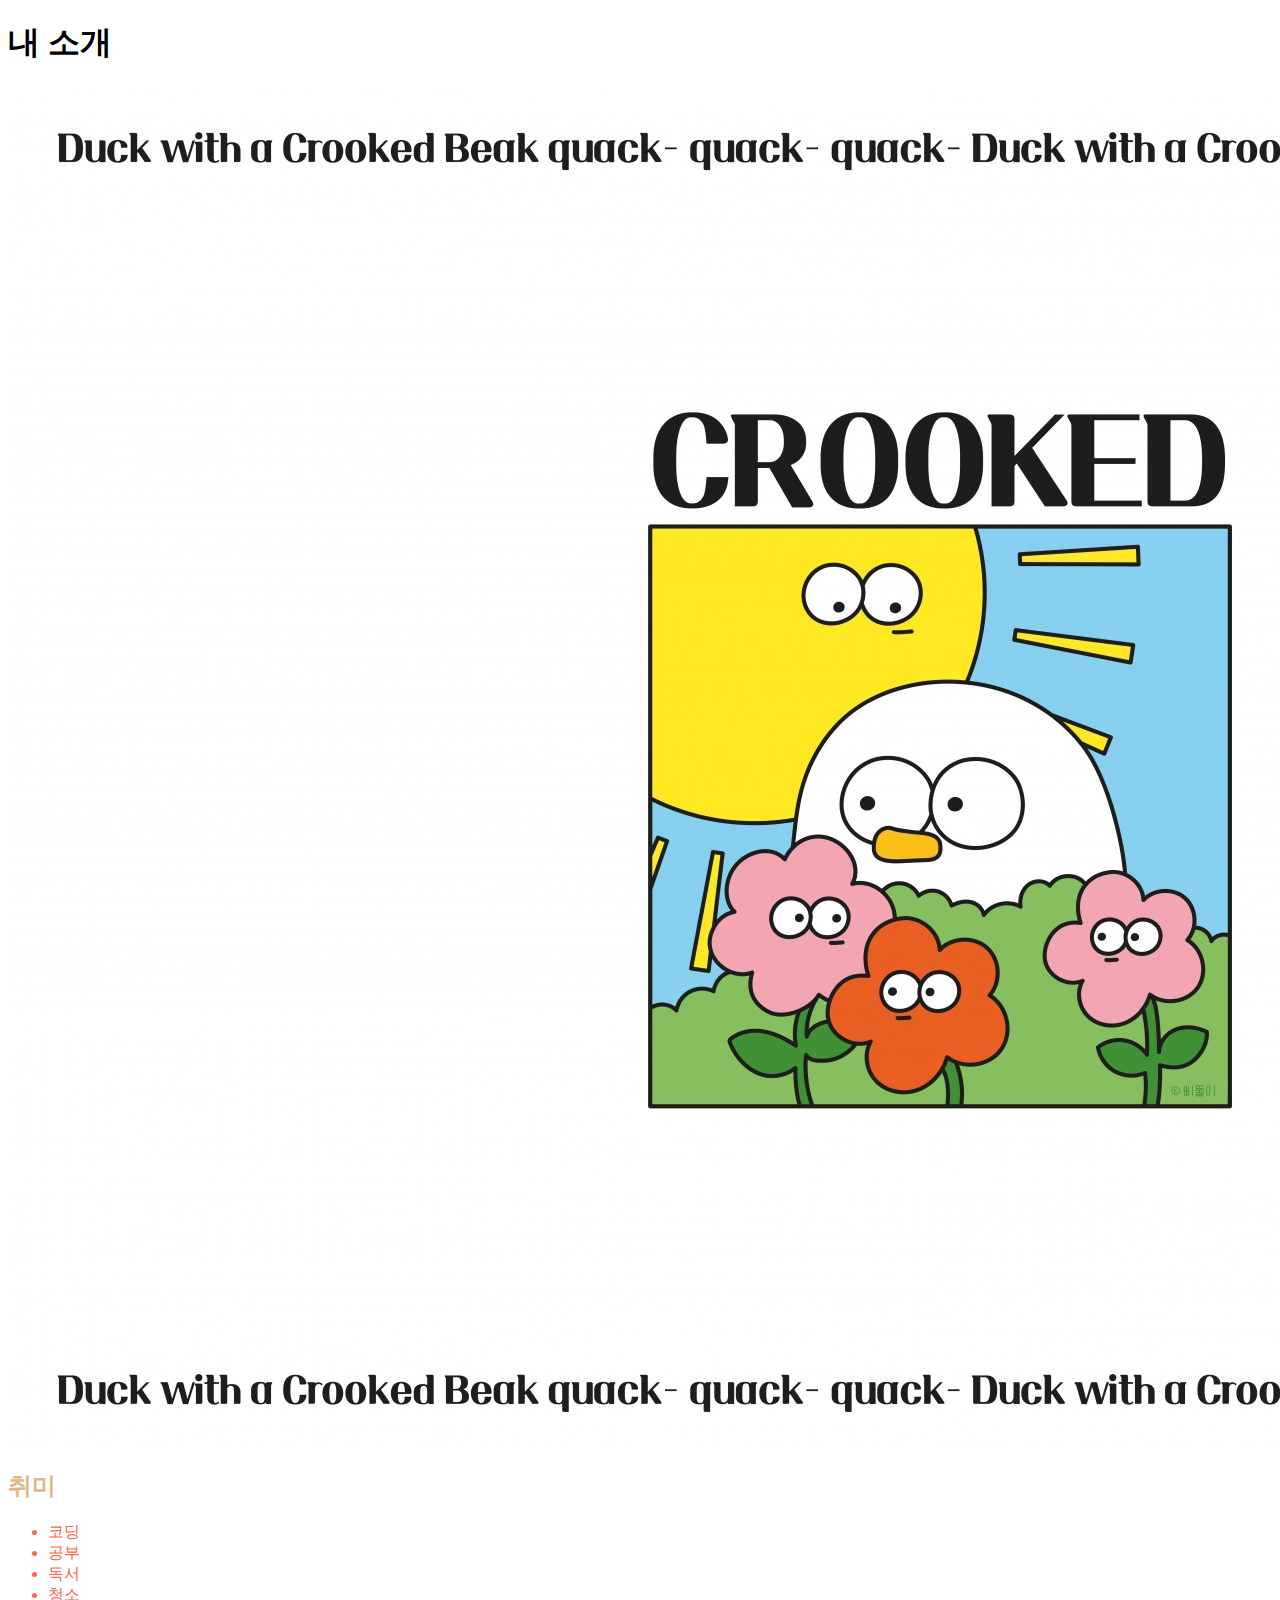
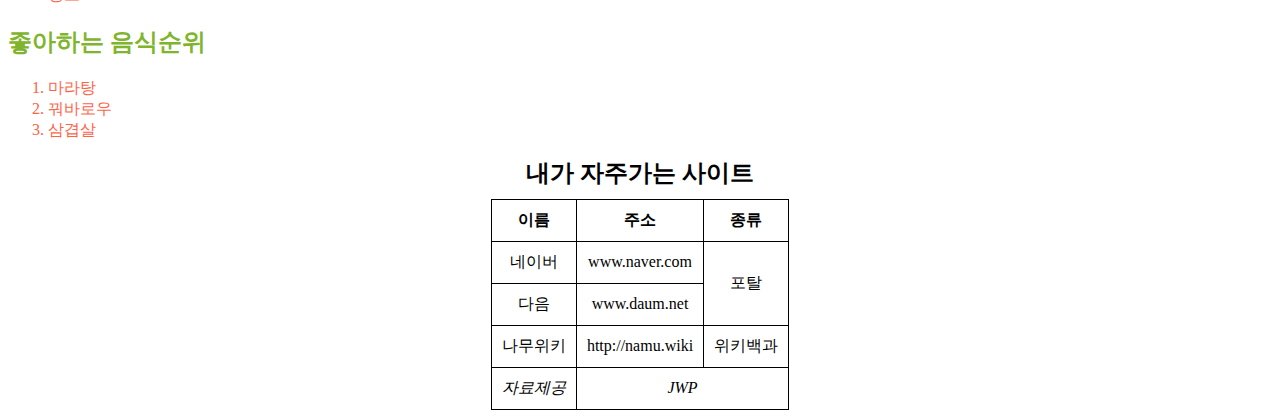
<file: index.html>
<!-- 
    주석 : 설명을 위해 다는 글
    실제 프로그램에 영향 X
-->

<!-- 우리가 사용하는 HTML 코드의 버전 (HTML5)-->

<!DOCTYPE html>
<html>

<!--
    태그는 기본적으로 여는태그와 닫는 태그가 있다.
    ex)
    여는 태그 : <html>
    닫는 태그 : </html>
-->

<!-- 홈페이지를 설정 -->
<head>
    <!-- 한국어 지원 -->
        <meta charset="UTF-8">
    <!-- 제목 -->
        <title>나를 소개합니다</title>
        <!-- CSS 선택자 {
             속성명 : 속성값 
            } -->
        <style>
            /* (CSS 주석)
                글자 색을 파란색으로
                속성명과 속성값 사이에는 콜론(:)으로
            */
            /* 전체 선택자는 *이다. */
            /* 좋아하는 음식순위, 내가 자주가는 사이트 등 색바꿈 */
            h2{
                color:cadetblue;
            }
            /* 취미만 id 지정해서 색바꾸기 */
            #hobby{
                color: rgb(222, 184, 135);
            }
            #favorite{
                color: rgb(127, 181, 45);
            }
            .hobby, .food{
                color: tomato;
            }
            /* .food{
                color: darkgreen;
            } */

            table{
                /* 테이블의 셀 사이의 경계를 한 줄로 */
                /* collapse : 열을 병합 */
                /* 셀 사이의 경계를 한 줄로 */
                border-collapse: collapse; 
                /* 수평적 가운데 배치 */
                margin: auto; 
            }
            td,th{
                /* 경계선 */
                border: 1px solid black;
                padding: 10px;
                /* 글자 가운데 정렬 */
                text-align: center;
            }
            caption{
                /* 글자 크기 */
                font-size: 24px;
                /* 글자 두께 */
                font-weight: bold;
                /* margin을 사용하여 간격띄움 */
                margin-bottom: 10px;
            }

            tfoot{
                /* <b>tag나 <i>tag보다 css를 사용하는 것이 좋음 */
                font-style: italic;
            }
        </style>
</head>

<!-- 실제 홈페이지 내용이 들어가는 태그 (주석 : ctrl + /) -->
<!--ctrl + x : 잘라내기-->

<body>
    <!--<h1> 주제, 제목을 나타냄(heading)...-->
    <!--h1 ~ h6까지 있으며 숫자가 클수록 글자의 크기는 작아진다.-->
    <h1>내 소개</h1>
    
    <!-- 그림 불러오기 src : 불러올 파일, alt : 그림 불러오기를 실패했을 때 대체되는 문자-->
    <!-- src, alt과 같은 속성은 태그의 세부적인 정보를 제공한다.-->
    <img src="photo.jpg" alt="그림 불러오기 실패">
    <!-- img src="photo.jpg" alt="그림 불러오기 실패" -->
    <!-- src 불러올 파일, alt : 그림 불러오기를 실패했을 때 -->
    <!-- src, alt 과 같은 속성은 태그의 세부적인 정보를 제공한다. -->

    <h2 id="hobby">취미</h2>

    <!-- 순서가 없는 목록(Unordered List)-->
    <ul>
        <!-- 목록 list li는 ol 혹은 ul과 같이 사용 -->
        <!-- 목록(list) <li>는 <ol> 혹은 <ul>과 같이 사용한다.-->
        <li class="hobby">코딩</li>
        <li class="hobby">공부</li>
        <li class="hobby">독서</li>
        <li class="hobby">청소</li>
    </ul>

    <h2 id="favorite">좋아하는 음식순위</h2>
    <!-- 순서가 있는 목록(Ordered List)-->
    <ol>
        <li class="food">마라탕</li>
        <li class="food">꿔바로우</li>
        <li class="food">삼겹살</li>
    </ol>

    <!-- 행<tr>을 먼저 만들고 열<th>,<td>을 만든다. -->
    <table>
        <!-- 테이블 제목 -->
        <caption>내가 자주가는 사이트</caption>

        <thead>
            <!--1행-->
            <tr>
                <!-- <th> 본문을 설명해주는 셀 -->
                <th>이름</th> 
                <th>주소</th>
                <th>종류</th>
            </tr>
        </thead>
        
        <tbody>
            <!--2행-->
            <tr>
                <!-- <td> 본문(내용물)에 해당하는 셀 -->
                    <!-- rowspan : 행을 병합 -->
                <td>네이버</td>
                <td>www.naver.com</td>
                <td rowspan="2">포탈</td>
            </tr>
        
            <!--3행-->
            <tr>
                <td>다음</td>
                <td>www.daum.net</td>
                <!-- 위의 rowspan에 의해 td는  -->
            </tr>

            <!--4행-->
            <tr>
                <td>나무위키</td>
                <td>http://namu.wiki</td>
                <td>위키백과</td>
            </tr>

        </tbody>

        <tfoot>
            <tr>
                <td>자료제공</td>
                <td colspan="2">JWP</td>
            </tr>
        </tfoot>

    </table>

    <!-- <h2>내가 자주가는 사이트</h2> -->
    <!-- <ul> -->

        <!-- <a> : 다른 곳으로 들어가기 위한 링크를 생성 -->
        <!-- href(속성) : 링크와 연결된 주소 (url)-->
        <!-- target : 링크가 열리는 위치,
            속성값을 _blank로 하면 생창에서 열기 아무것도 안치면 현재창에서 열기-->
        <!-- <li><a href = "https://www.naver.com" target="_blank">네이버</a></li>  -->
        <!-- <li>나무위키</li> -->
        <!-- <li>깃허브</li> -->

    <!-- </ul> -->
    
    <!--<br>은 줄바꿈-->
</body>
</html>
</file>
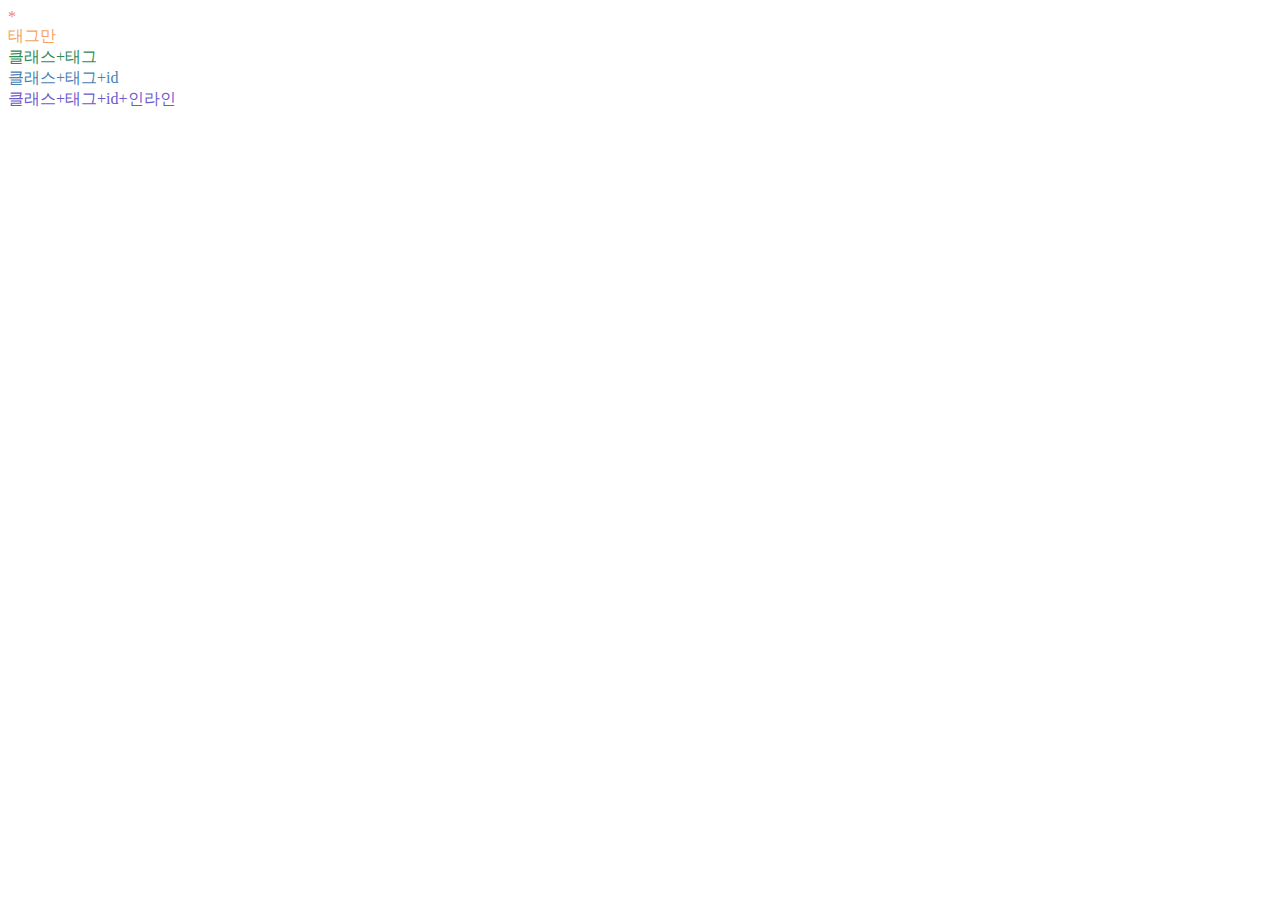
<file: style.html>
<!-- ! + tab : 기본설정 자동입력ㄷ -->
<!DOCTYPE html>
<!--  lang="en" : 영어권에서 무조건적으로 사용 -->
<html>
<head>
    <meta charset="UTF-8">
    <title>CSS 연습</title>
    <link rel="stylesheet" href="a.css">
    <!-- style태그 : 가장 우선순위가 높음 -->
    
    
 
</head>
<body>
    <!-- div : 줄이 바껴지며, CSS에 사용 -->
    *
    <div>태그만</div>
    <div class="fd">클래스+태그</div>
    <div class="fd" id="s">클래스+태그+id</div>
    <div class="fd" id="s" style="color:slateblue">클래스+태그+id+인라인</div>


</body>
</html>
</file>
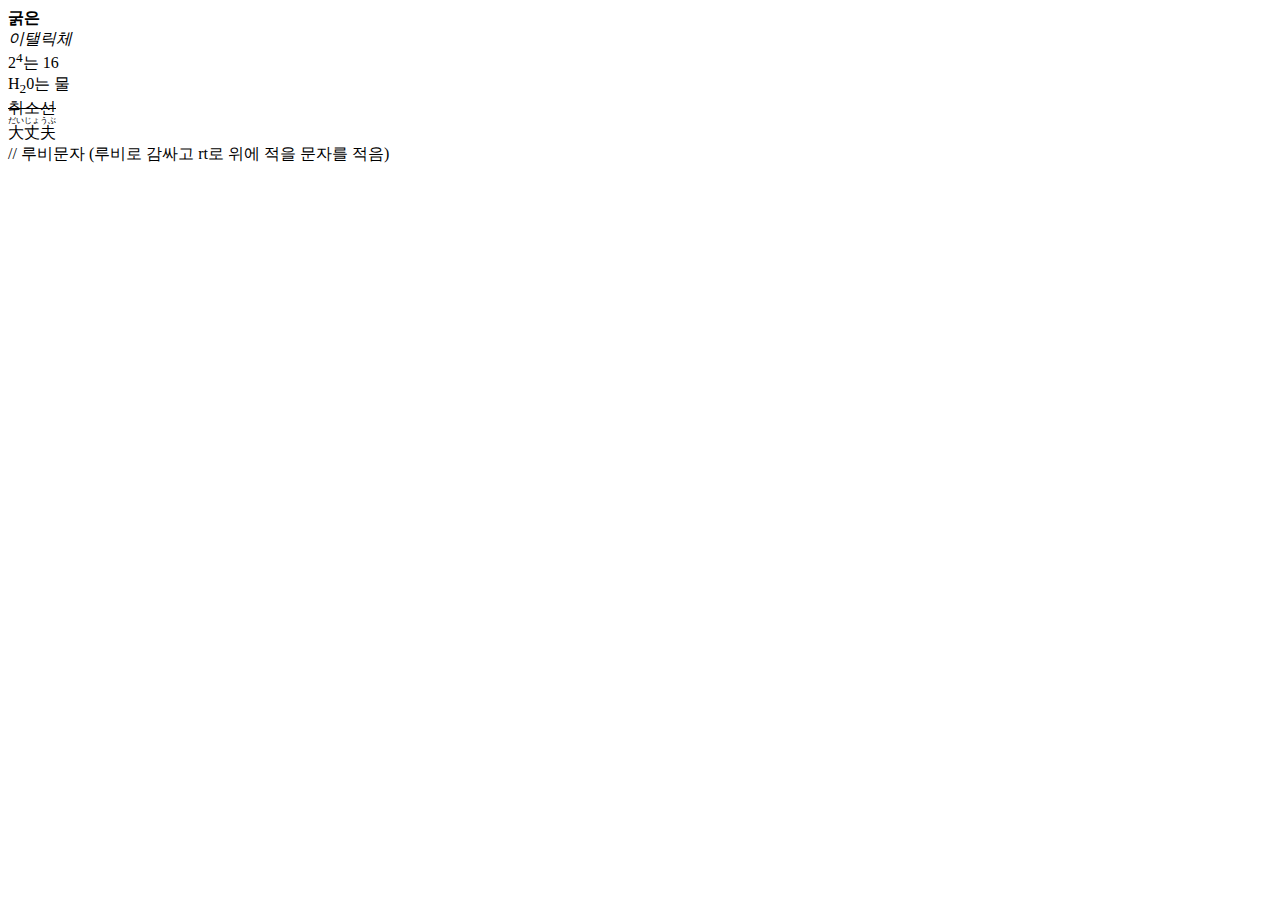
<file: 잘 안쓰이는 태그들.html>
<!DOCTYPE html>
<html>
    <head>
        <meta charset="UTF-8">
        <title>잘 안쓰지만 이해하기 쉬운 태그들</title>
    </head>
    <body>
        <!-- 글씨체 -->
        <b>굵은</b><br>
        <i>이탤릭체</i><br>
        
        <!-- 위첨자 -->
        2<sup>4</sup>는 16<br>
        
        <!-- 아래첨자 -->
        H<sub>2</sub>0는 물<br>
        <del>취소선</del><br>
        <ruby>大丈夫<rt>だいじょうぶ</rt></ruby><br> // 루비문자 (루비로 감싸고 rt로 위에 적을 문자를 적음)
    </body>
</html>
</file>
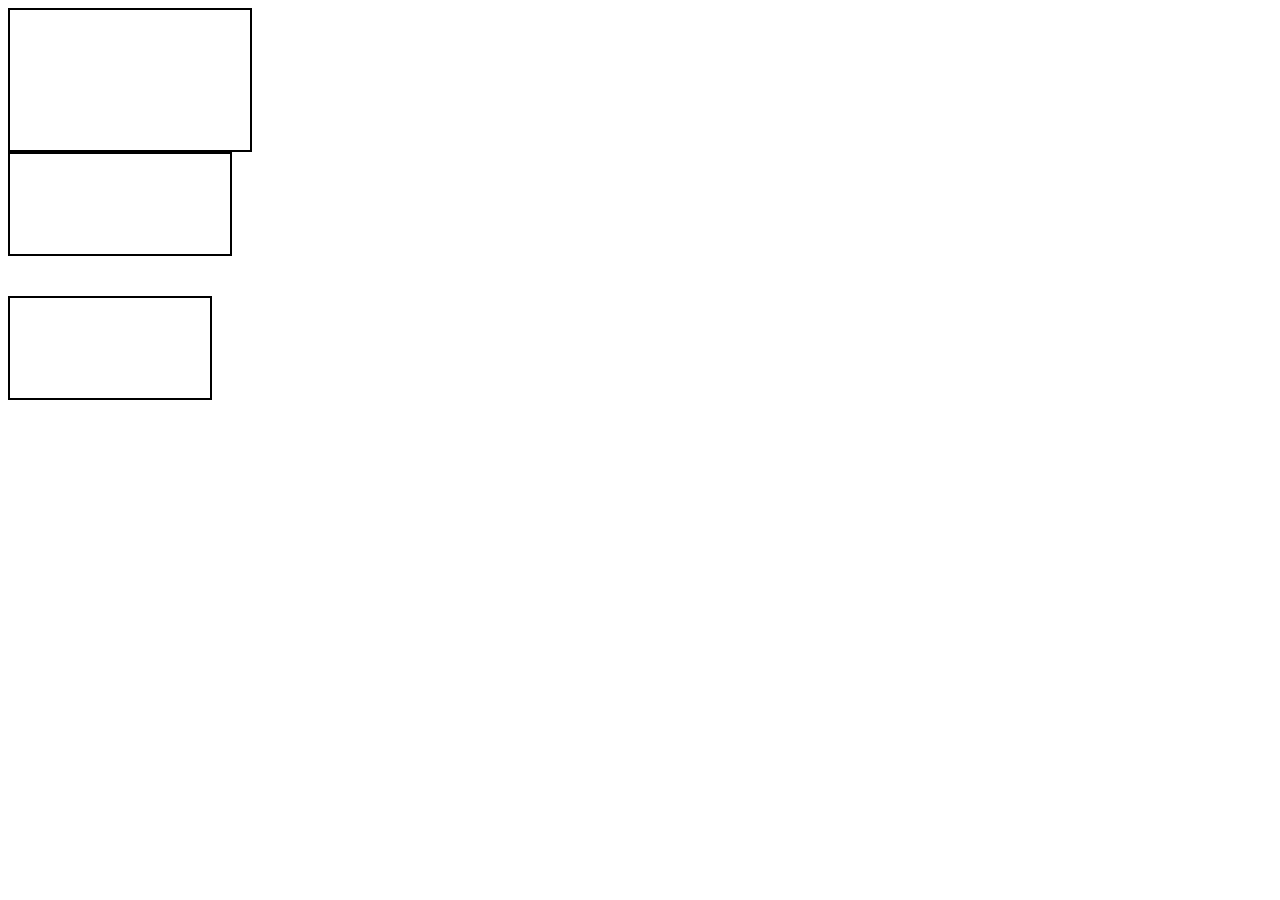
<file: 2학기/box-sizing.html>
<!DOCTYPE html>
<html>
    <head>
        <meta charset="UTF-8">
        <title>box-sizing</title>
        <style>
            /* top - right - bottom - left (padding, margin) */
            /* top-left - top-right - bottomm-right - bottom-left (border-radius) */
            div{

                /* 너비 */
                width: 200px;
                /* 높이 */
                height: 100px;
                /* 테두리 */
                border: 2px black solid;
                /* content-box(기본값)의 경우 박스의 폭은 width + 양옆padding + 양엽border*/
                /* border-box의 경우 박스의 폭은 width라 함 */
                /* width = 200 */
                box-sizing: content-box;
                /* border box는 자체가 200 */
                /* content가 200이었슴 */
            }
            .a{
                padding: 20px;
                /*너비 :  20 * 200 + 1 * 2 */
            }

            .b{
                padding-left: 20px;
                /* 20 + 200 + 1 * 2 */
                margin-bottom: 40px;
            }
        </style>
    </head>
    <body>
        <!-- .은 클래스 선택자 -->
        <div class="a"></div>
        <div class="b"></div>
        <div class="c"></div>
        
    </body>
</html>
</file>
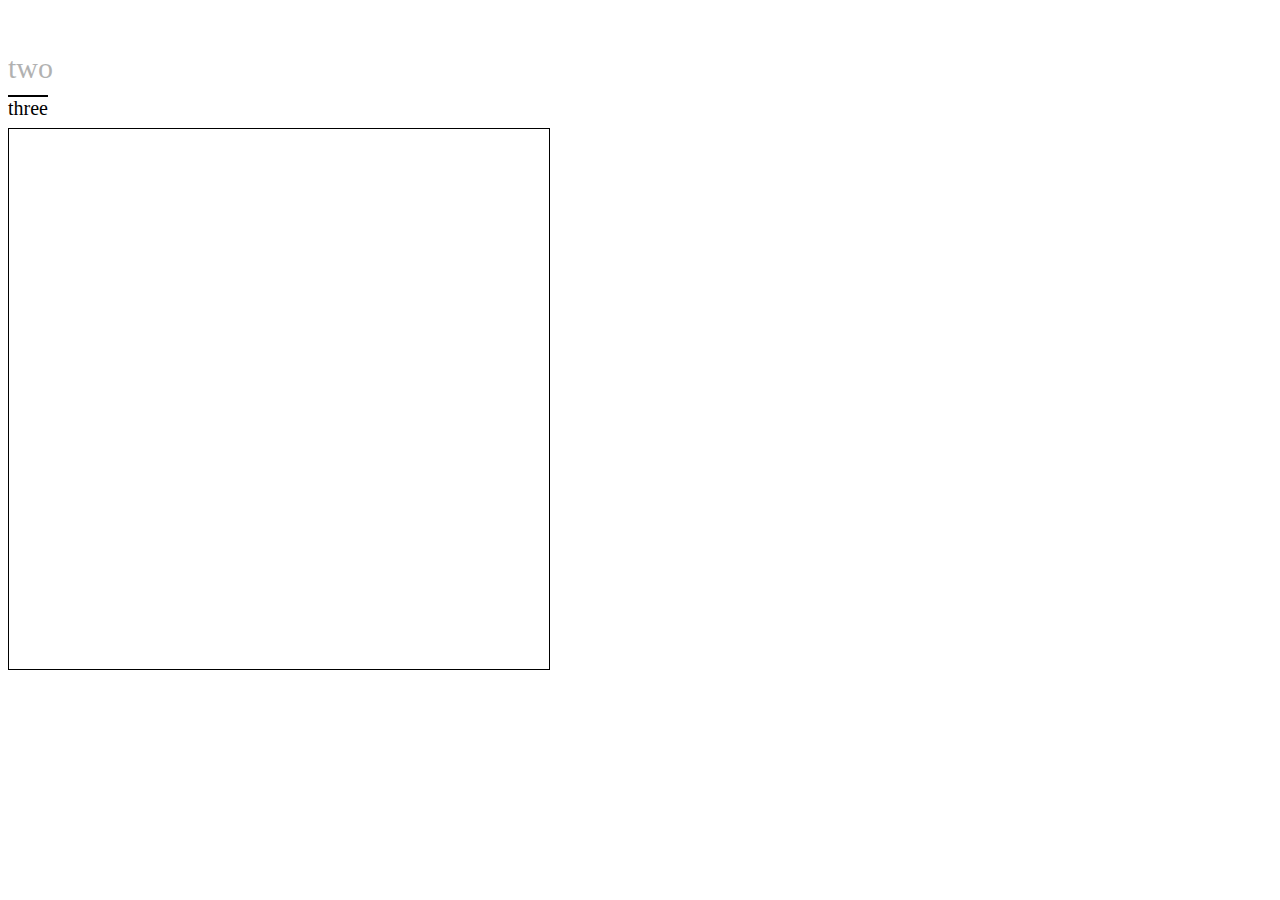
<file: 2학기/css기본속성.html>
<!DOCTYPE html>
<html>
    <head>
        <meta charset="UTF-8">
        <title>Document</title>
        <style>
            div{
                /* 줄 간의 간격 */
                line-height: 40px;
            }
            .size-l{
                font-size: 50px;
            }
            .size-m{
                font-size: 30px;
            }
            .size-s{
                font-size: 20px;
            }
            .v-h{
                /* 보이지 않아도 요소의 공간은 차지한다. */
                visibility: hidden;
            }
            .o{
                /* 0은 hidden과 같음 */
                /* 투명도 0(안보임)~ 1(선명) */
                opacity: 0.3;
            }
            .td {
                /* 우선순위가 같을 경우 최근것만 적용된다. */
                text-decoration: underline;
                text-decoration: line-through;
                text-decoration: overline;
            }
            .bg{
                border: 1px solid black;
                width: 60vh;
                height: 60vh;

                background-image: url('김가현싸인.jpg');
                background-repeat: no-repeat;
                /* background-repeat: repeat-x; */
                /* background-repeat: repeat-y; */
                /* 기본값 : background-repeat: repeat; */
            }
        </style>
    </head>
    <body>
        <!-- div * 3 -->
        <!-- 클래스에 띄어쓰기를 하면 여러 선택자를 적용시킬 수 있다. -->
        <div class="size-l v-h" >one</div>
        <div class="size-m o">two</div>
        <div class="size-s td">three</div>
        <div class="bg"></div>
    </body>
</html>
</file>
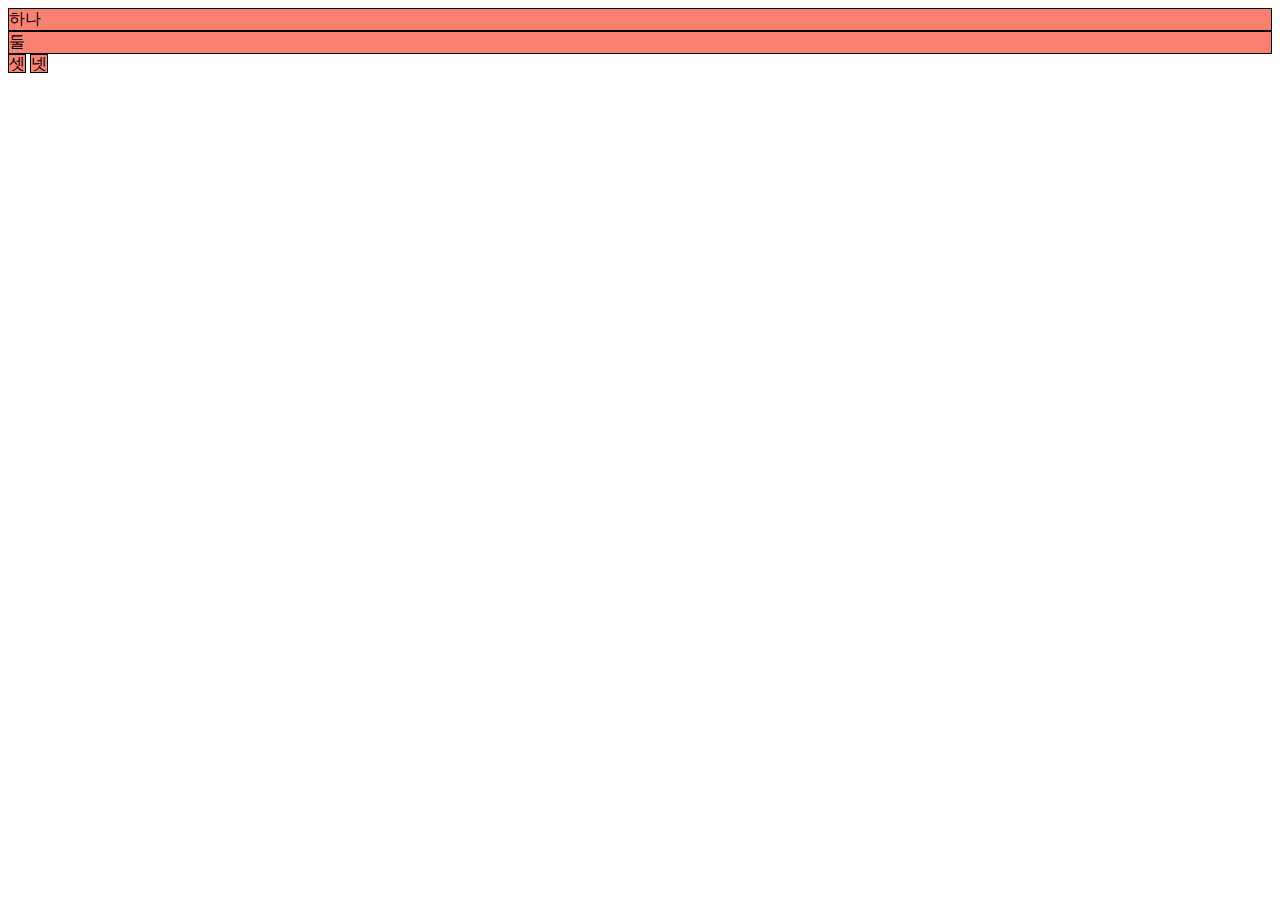
<file: 2학기/div, span.html>
<!-- 2학기 중간고사 -->
<!DOCTYPE html>
<html>
    <head>
        <meta charset="UTF-8">
        <title>Document</title>
        <style>
            div, span{
                /* 특정 부분 줄치기 : span */
                background-color: salmon;
                border: 1px solid black;
            }
        </style>
    </head>
    <body>
        <!-- div는 한 줄을 차지한다. -->
        <div>하나</div>
        <div>둘</div>
        <!-- span은 한 부분만 차지한다.  -->
        <span>셋</span>
        <span>넷</span>
    </body>
</html>
</file>
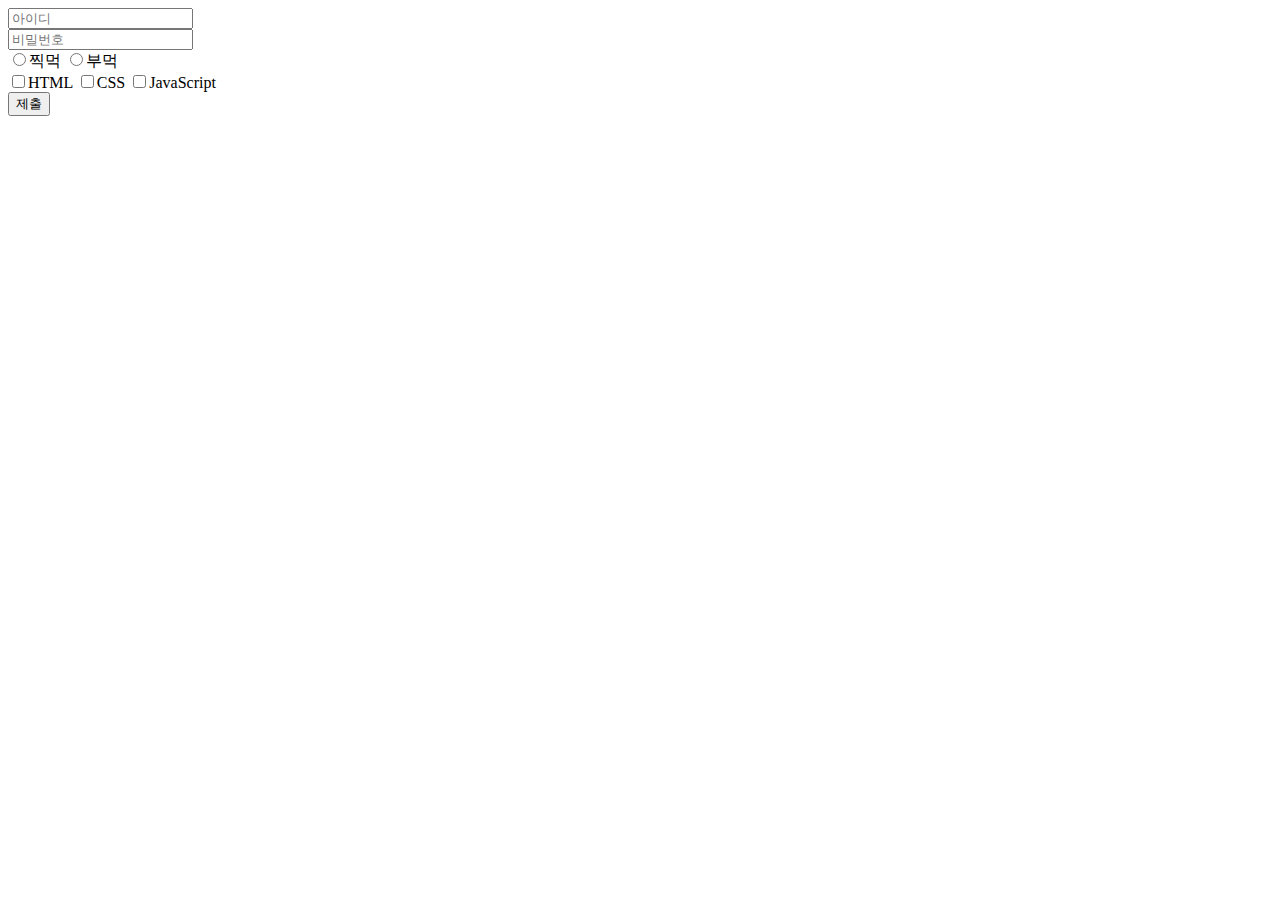
<file: 2학기/input.html>
<!DOCTYPE html>
<html lang="en">
<head>
    <meta charset="UTF-8">
    <title>Document</title>
</head>
<body>
    <form action="">
        <!-- placeholder : 입력창에 주는 힌트 -->
        <!--  div가 한줄을 차지하므로 밑으로 넘어가게 해줌 -->
        <div>
            <input type="text" placeholder="아이디">
        </div>
        <div>
            <input type="password" placeholder="비밀번호">
        </div>
        <!-- radio : 하나만 선택 -->
        <div>
            <!-- name으로 두 radio를 연결시킴 -->
            <!-- name을 사용하지 않으면 radio두개 모두 선택이 됨 -->

            <!-- value의 값을 서버에게 넘겨줌 -->
            
            <input type="radio" name="탕수육" value="찍먹">찍먹
            <input type="radio" name="탕수육" value="부먹">부먹
        </div>

        <div>
            <input type="checkbox" name="언어" value="HTML">HTML
            <input type="checkbox" name="언어" value="CSS">CSS
            <input type="checkbox" name="언어" value="JavaScript">JavaScript
        </div>
        <div>
            <input type="submit" value="제출">
        </div>
    </form>
</body>
</html>
</file>
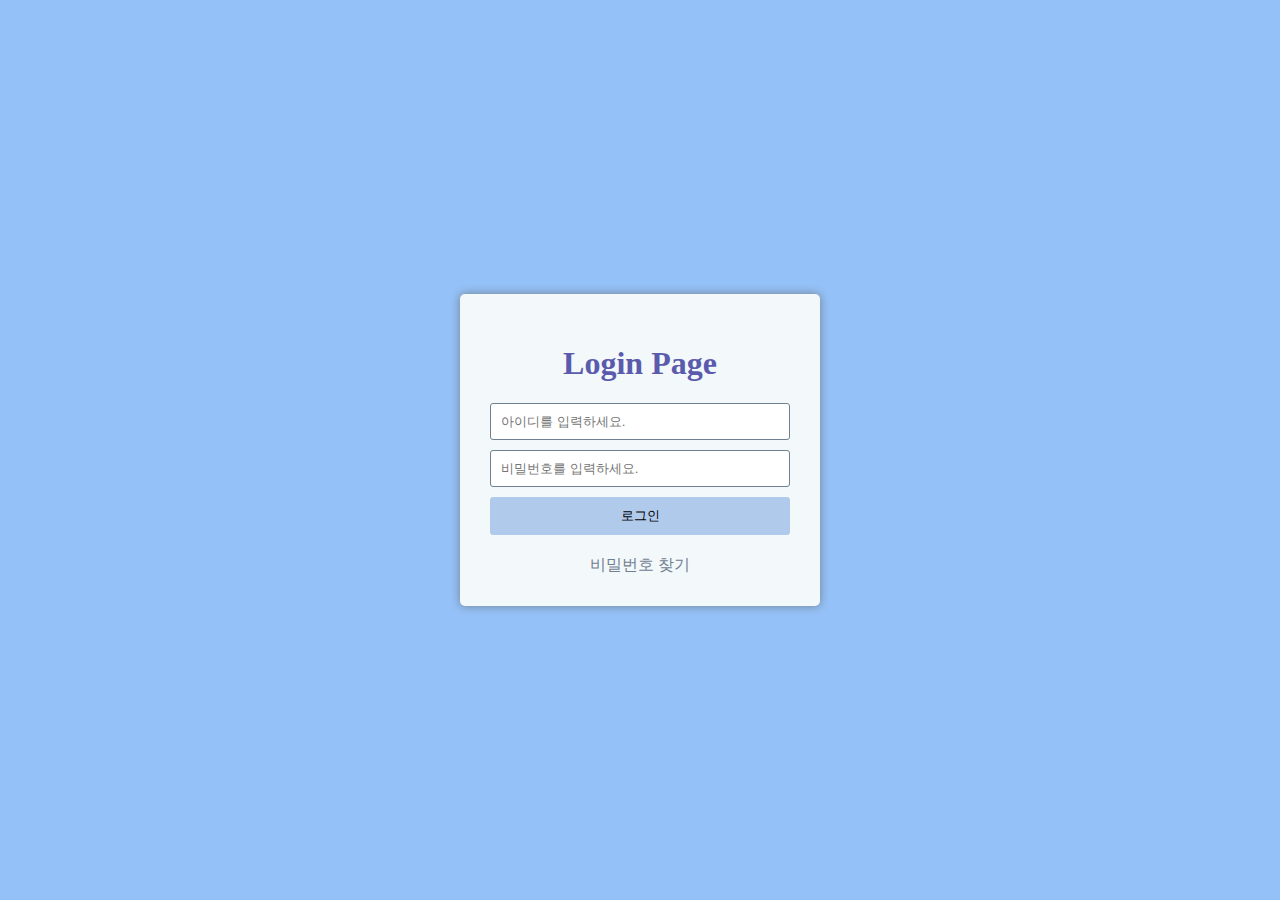
<file: 2학기/login1.html>
<!DOCTYPE html>
<html>
    <head>
        <meta charset="UTF-8">
        <title>Login page_01</title>
        <link rel="stylesheet" href="login.css">
    </head>
    <body>
        <!-- div : division의 약자, 레이아웃을 나누는 데 사용 -->
        <div class="login-container">
            <h1>Login Page</h1>
            <!-- form 태그 : 서버로 전송해주는 역할 -->
            <form action="">
                <!-- placeholder : 해당 창의 역할을 알려주는 힌트 -->
                <input type="text" placeholder="아이디를 입력하세요.">
                <input type="password" placeholder="비밀번호를 입력하세요.">
                <input type="submit" value="로그인" id="i_submit">
                <div class="forgot-password">
                    <a href="비밀번호찾아주는페이지">비밀번호 찾기</a>
                </div>
            </form>
        </div>
    </body>
</html>
</file>
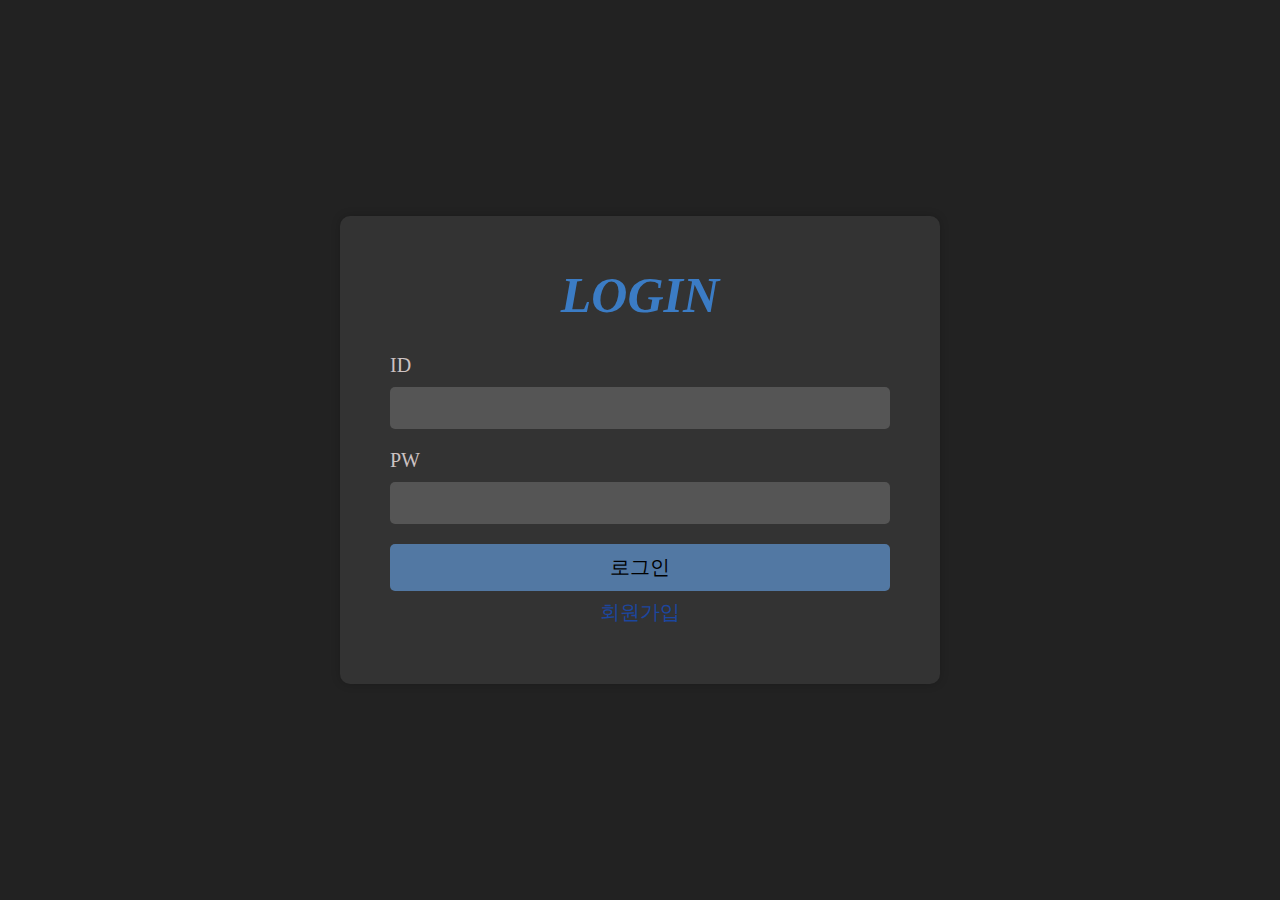
<file: 2학기/login2.html>
<!DOCTYPE html>
<html>
    <head>
        <meta charset="UTF-8">
        <title>LOGIN_2</title>
        <link rel="stylesheet" href="login2.css">
    </head>
    <body>
        <!-- <div class="container"> -->
            <div class="form-container" id="login-form">
                <h1>LOGIN</h1>
                <form action="">
                    <label for="username">ID</label>
                    <input type="text" id="username">
                    <label for="password">PW</label>
                    <input type="password" id="password">
                    <button type="submit">로그인</button>
                </form>
                
                <p>
                <a href="">회원가입</a>
                </p>
        <!-- </div> -->
    
        </div>
        <!-- container : 무언가를 담는 용기 -->
    <div class="container">
        <div class="form-container" id="signup-form">
            <h1>Sign Up</h1>
            <form action="#">
                <label for="new-username">아이디</label>
                <input type="text" id="new-username">
                <label for="new-email">이메일</label>
                <input type="email" id="new-email">
                <label for="new-passord">비밀번호</label>
                <input type="password" id="new-passord">

                <button type="submit">로그인</button>
            </form>
            
        </div>
    </div>
    </body>
</html>
</file>
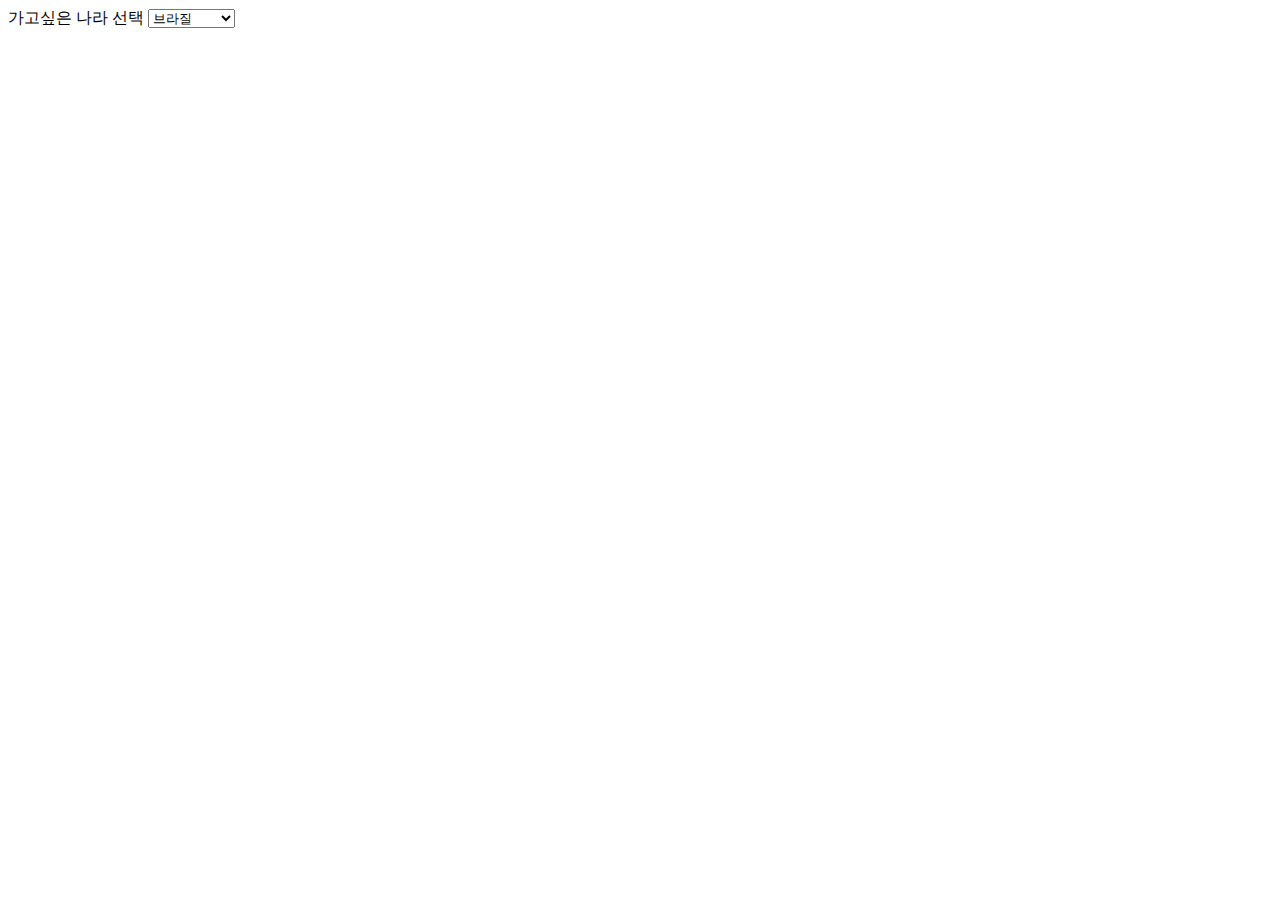
<file: 2학기/select.html>
<!DOCTYPE html>
<html>
    <head>
        <meta charset="UTF-8">
        <title>select</title>
    </head>
    <body>
        <label for="go">가고싶은 나라 선택</label>
        <select name="nation" id="go">
            <option value="Brazil">브라질</option>
            <option value="Argentina">아르헨티나</option>
            <option value="Chile">칠레</option>
            <option value="Peru">페루</option>
            <option value="Bolivia">볼리비아</option>
        </select>
    </body>
</html>
</file>
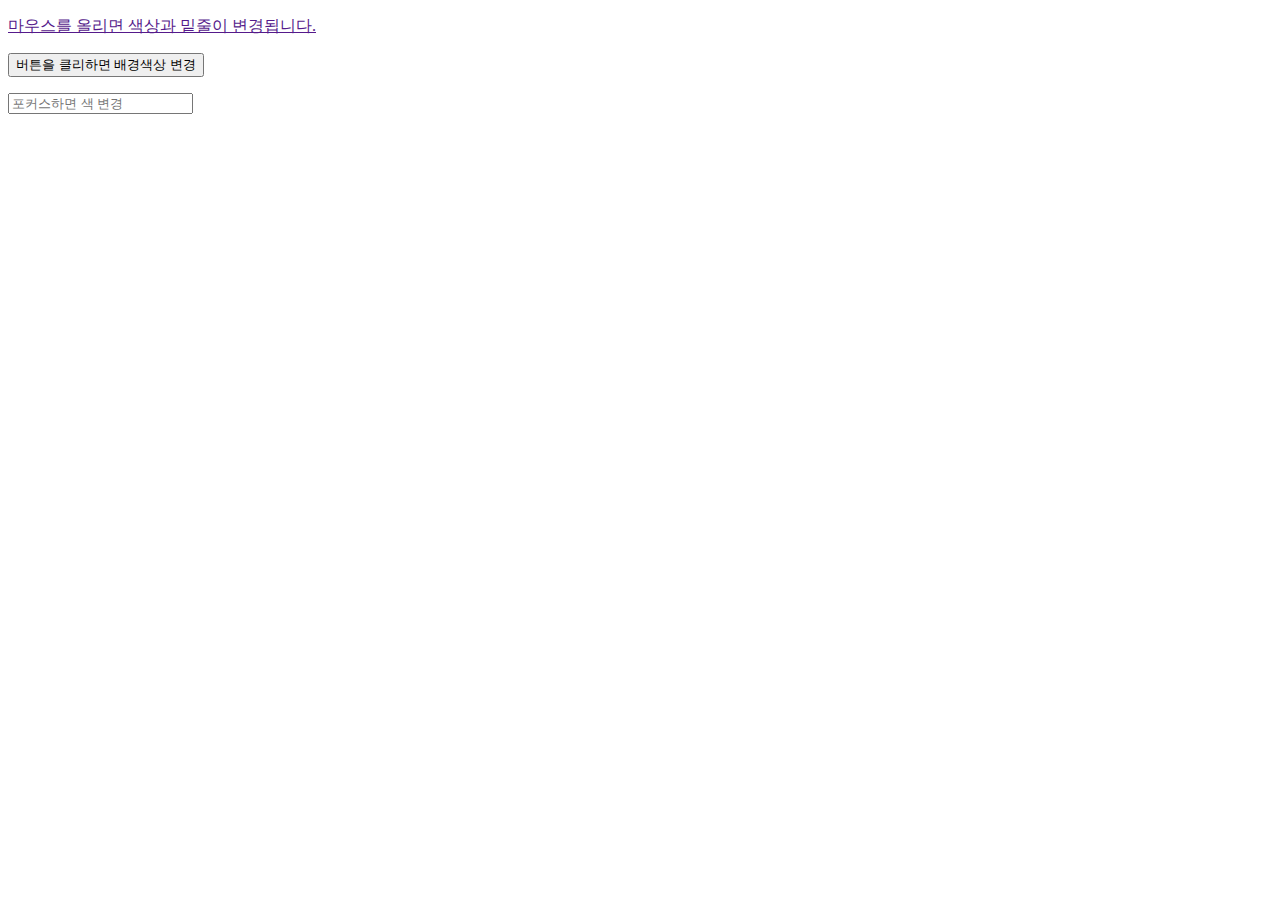
<file: 2학기/가상선택자.html>
<!DOCTYPE html>
<html>
    <head>
        <meta charset="UTF-8">
        <title>가상선택자</title>
        <style>
            /* <a>를 마우스에 갖다 대었을 때 */
            a:hover{
                color: red;
                text-decoration: none;
            }

            /* 버튼을 눌렀을 때 */
            button:active{
                background-color: brown;
            }
            /* focus를 안하면 색이 바뀌지 않음 */
            input:focus{
                color: blue;
            }
        </style>
    </head>
    <body>
        <p>
            <a href="">마우스를 올리면 색상과 밑줄이 변경됩니다.</a>
        </p>
        <p>
            <button>버튼을 클리하면 배경색상 변경</button>
        </p>
        <p>
            <input type="text" placeholder="포커스하면 색 변경">
        </p>

    </body>
</html>
</file>
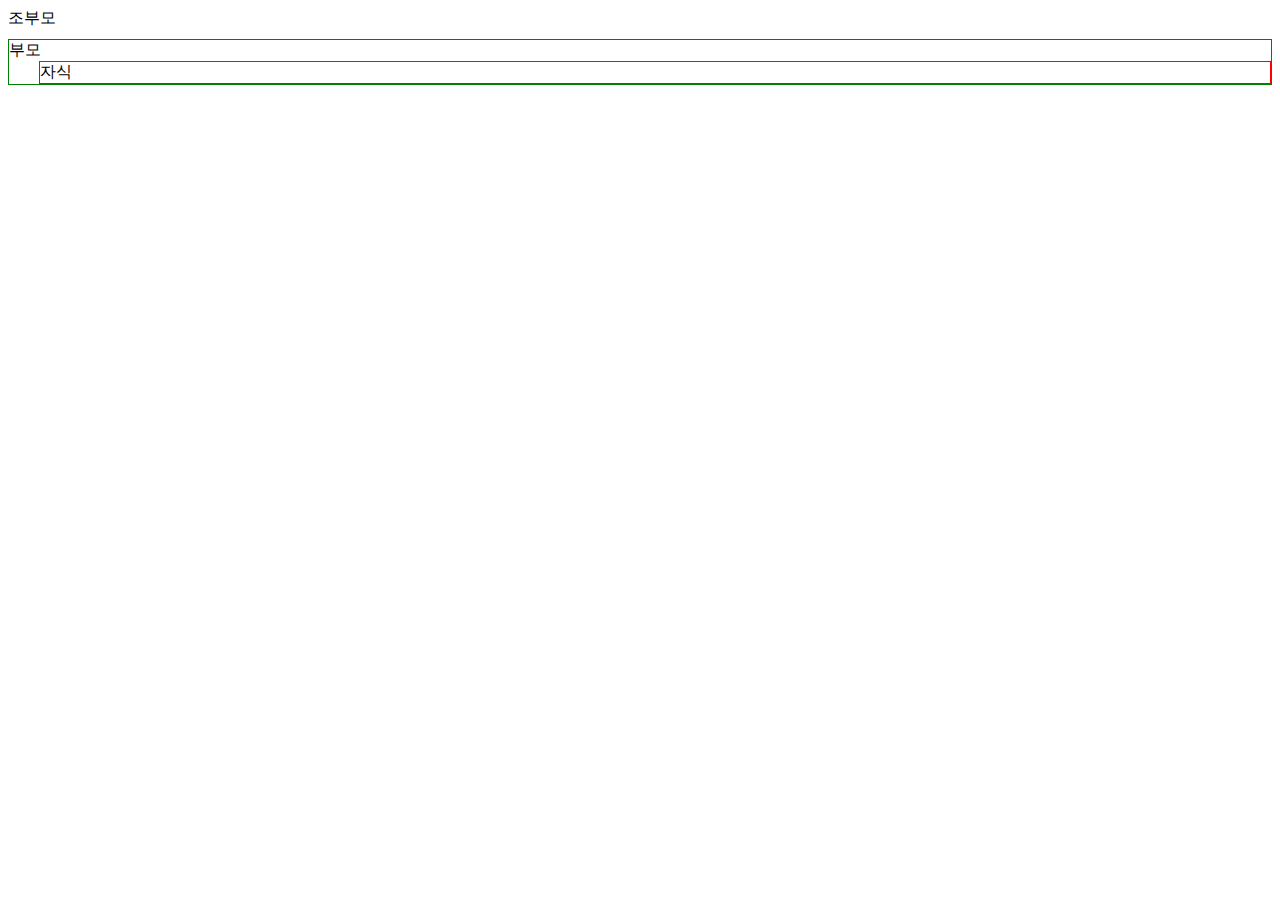
<file: 2학기/부모선택자.html>
<!DOCTYPE html>
<html>
    <head>
        <meta charset="UTF-8">
        <title>부모선택자</title>
        <style>
            /* >가 대소비교가 아닌 a의 자식 b라는 뜻 */
            /* 부모인 a에게 적용됨 */

            /* 부모(b)는 조부모(a)의 직계자식이라 적용됨 */
            .a >.b {
                border: 1px green solid;
                /* 부모 한테 margin적용 */
                margin-top: 10px;
            }

            /* 자식(c)은 조부모(a)의 직계자식이 아니라 적용되지 않음 */
            .a > .c{
                /* 직계자식인 b만 가능 */
                margin-top: 10px;
            }
            
            /* 자식(c)는 조부모(a) 자식의 자식이라 적용 */
            /* 직계자식이 아닌경우 > 사용 안하고 표현 */
            .a .c{
                border: 1px red solid;
                margin-left: 30px;
            }
        </style>
    </head>
    <body>
        <!-- b가 c를 감싸고 있고 a가 b를 감싸고 있다 -->
        <!-- 이를 부모 자식 관계라고 함 -->
        <!-- a는 b의 부모이고 c는 b의 자식 -->

        <div class="a">조부모
            <div class="b">부모
                <div class="c">자식</div>
            </div>
        </div>
    </body>
</html>
</file>
<file: a.css>
/* 전체선택자 우선순위가 가장 낮음*/
*{
    color: salmon;
}

/* 태그 선택자 */
div{
    color : sandybrown;
}
/* 클래스 선택자 */
.fd{
    color :seagreen;
}
/*id선택자 */
#s{
    color: steelblue;
}
</file>
<file: 2학기/login.css>
body{
    margin: 0;
    background-color: rgb(148, 193, 248);
    /* px은 모니터를 기준으로 바뀜 */
    height: 100vh;

    /* 가로 세로 중앙 정렬 */
    display: flex;
    justify-content: center;
    align-items: center;
}

.login-container{
    background-color: rgb(243, 248, 251);
    /* 배경색은 padding에도 영향을 줌(margin X)  */
    padding: 30px;
    border-radius: 5px;
    width: 300px;
    box-shadow: 0 0 10px slategray;
}

h1{
    color: rgb(91, 91, 173);
    /* box 안에 있는 글자를 가운데로 */
    text-align: center;

}

input{

    box-sizing: border-box;

    /* content */
    width: 100%;
    padding: 10px;
    margin-bottom:10px ;
    border:1px solid slategray;
    border-radius: 3px;

}

#i_submit{
    background: rgb(176, 202, 235);
    /* 외곽선 삭제 */
    border: none;
    cursor: pointer;
}

#i_submit:hover{
    background-color: rgb(166, 158, 220);
}

.forgot-password{
    text-align: center;
    margin-top: 10px;
}

.forgot-password a{
    color: slategray;
    /* 밑줄 제거 */
    text-decoration: none;
}

.forgot-password a:hover{
    text-decoration: underline;
}
</file>
<file: 2학기/login2.css>
#signup-form{
    display: none;
}
* {
    margin: 0;
    padding: 0;   
    /* 600
        500
    50      50 */
    /* border-box :  width값이 박스 전체의 너비가 됨 */
    box-sizing: border-box;
}

body{
    background-color: #222;
    /*box의 수직정렬을 제대로 하기 위해  */

    /* 높이를 뷰의 100%만큼 */
    height: 100vh; 

    display: flex;
    /* 주 방향을 가운데로 정렬 (왼 ~ 오) */
    justify-content: center;
    
    /* 부 방향을 가운데로 정렬 */
    align-items: center; 
    
}


.form-container{
    width: 600px;
    /* margin: 0 auto; */
    padding: 50px;
    background-color: #333;
    /* 시험 x */
    box-shadow: 0 0 10px rgba(0, 0, 0, 0.2);
    border-radius: 10px;
    color: #cdc2c2;
}

h1{
    /* 박스 안에 글자를 가운데 정렬 */
    text-align: center;
    margin-bottom: 30px;
    font-size: 50px;
    font-style: italic;
    color: #3b7cc5;
}

form{
    display: flex;
    /* column으로 하면 아래쪽으로 바뀜 */
    /* 자식의 정렬 방향을 열(위에서 아래) */
    flex-direction: column;

}

label{
    margin-bottom: 10px;
    font-size: 20px;
    /* font-style: italic; */
}

input{
    padding: 12px;
    margin-bottom: 20px;
    font-size: 16px;
    background-color: #555;
    color: #ffffff;
    border: none;
    border-radius: 5px;
}

button{
    /* 버튼 공간 넓히기 */
    padding: 10px;
    background-color: #5278a3;
    border: none;
    border-radius: 5px;
    font-size: 20px;
    cursor: pointer;

    /* 이벤트가 발생했을 때, 스타일의 변화를 자연스럽게*/
    transition:background 00.3s ease-in-out
}

button:hover{
    background-color: #3b7cc5;
}

p{
    text-align: center;
    margin: 8px;
}

a{
    text-decoration: none;
    color: #1c469f;
    font-size: 20px;
}
</file>
